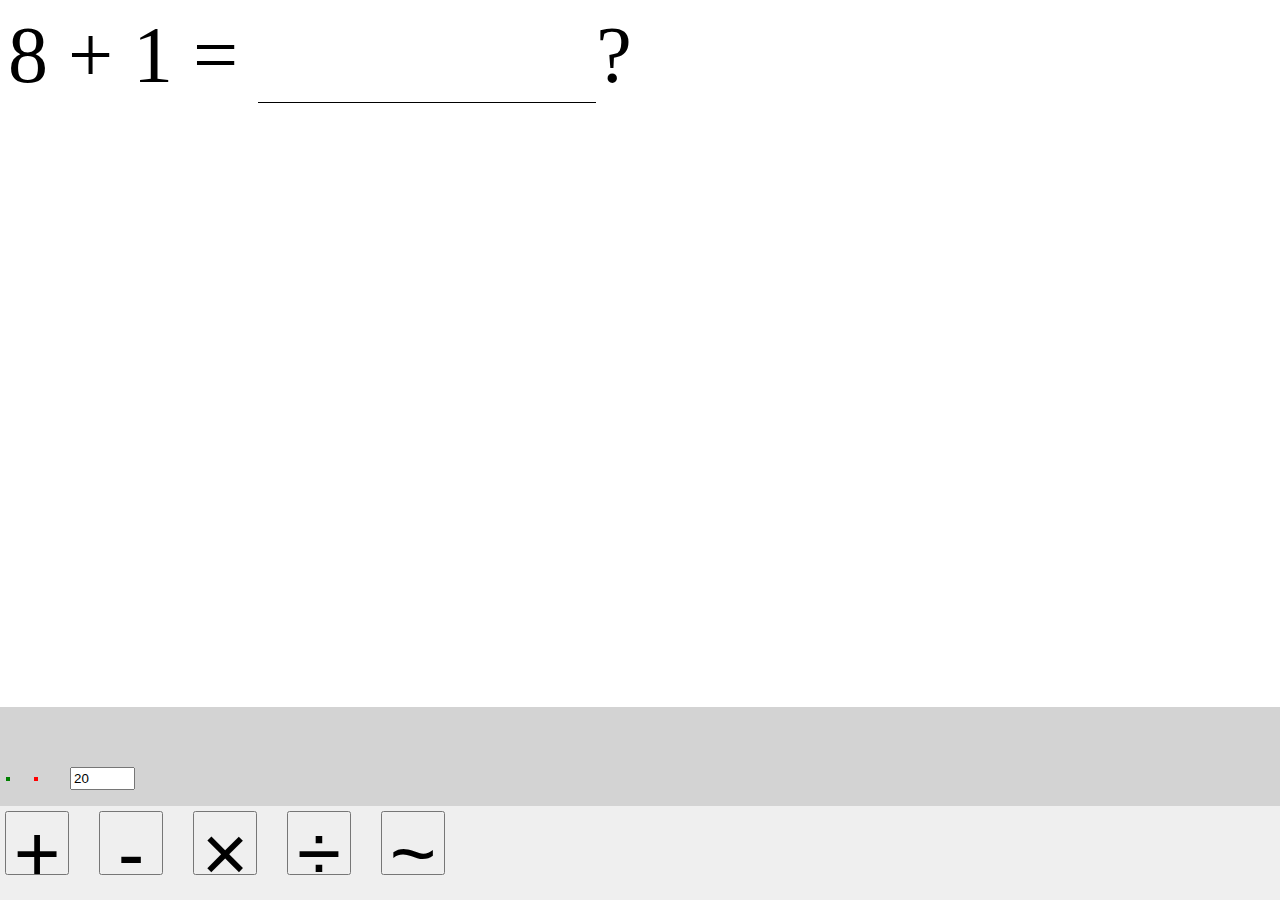
<file: index.html>
<!doctype html>
<html>

<head>
    <meta charset="utf-8">
    <meta name="viewport" content="width=device-width, initial-scale=1">
    <link rel="stylesheet" type="text/css" href="style.css">
    <title>Math app</title>
</head>

<body>
    <div id="question"></div>
    <div id="results"></div>
    <footer>
        <div id="fbar">
            <div id="score">
                <div id="good"></div>
                <div id="bad"></div>
            </div>
            <div id="max"><input type="text" size=5 name="max"></div>
        </div>
        <button id="plus">+</button>
        <button id="min">-</button>
        <button id="mult">&times;</button>
        <button id="div">&divide;</button>
        <button id="mix">~</button>
    </footer>
    <script src="https://cdnjs.cloudflare.com/ajax/libs/jquery/3.4.1/jquery.min.js"></script>
    <script src="app.js"></script>
</body>

</html>
</file>
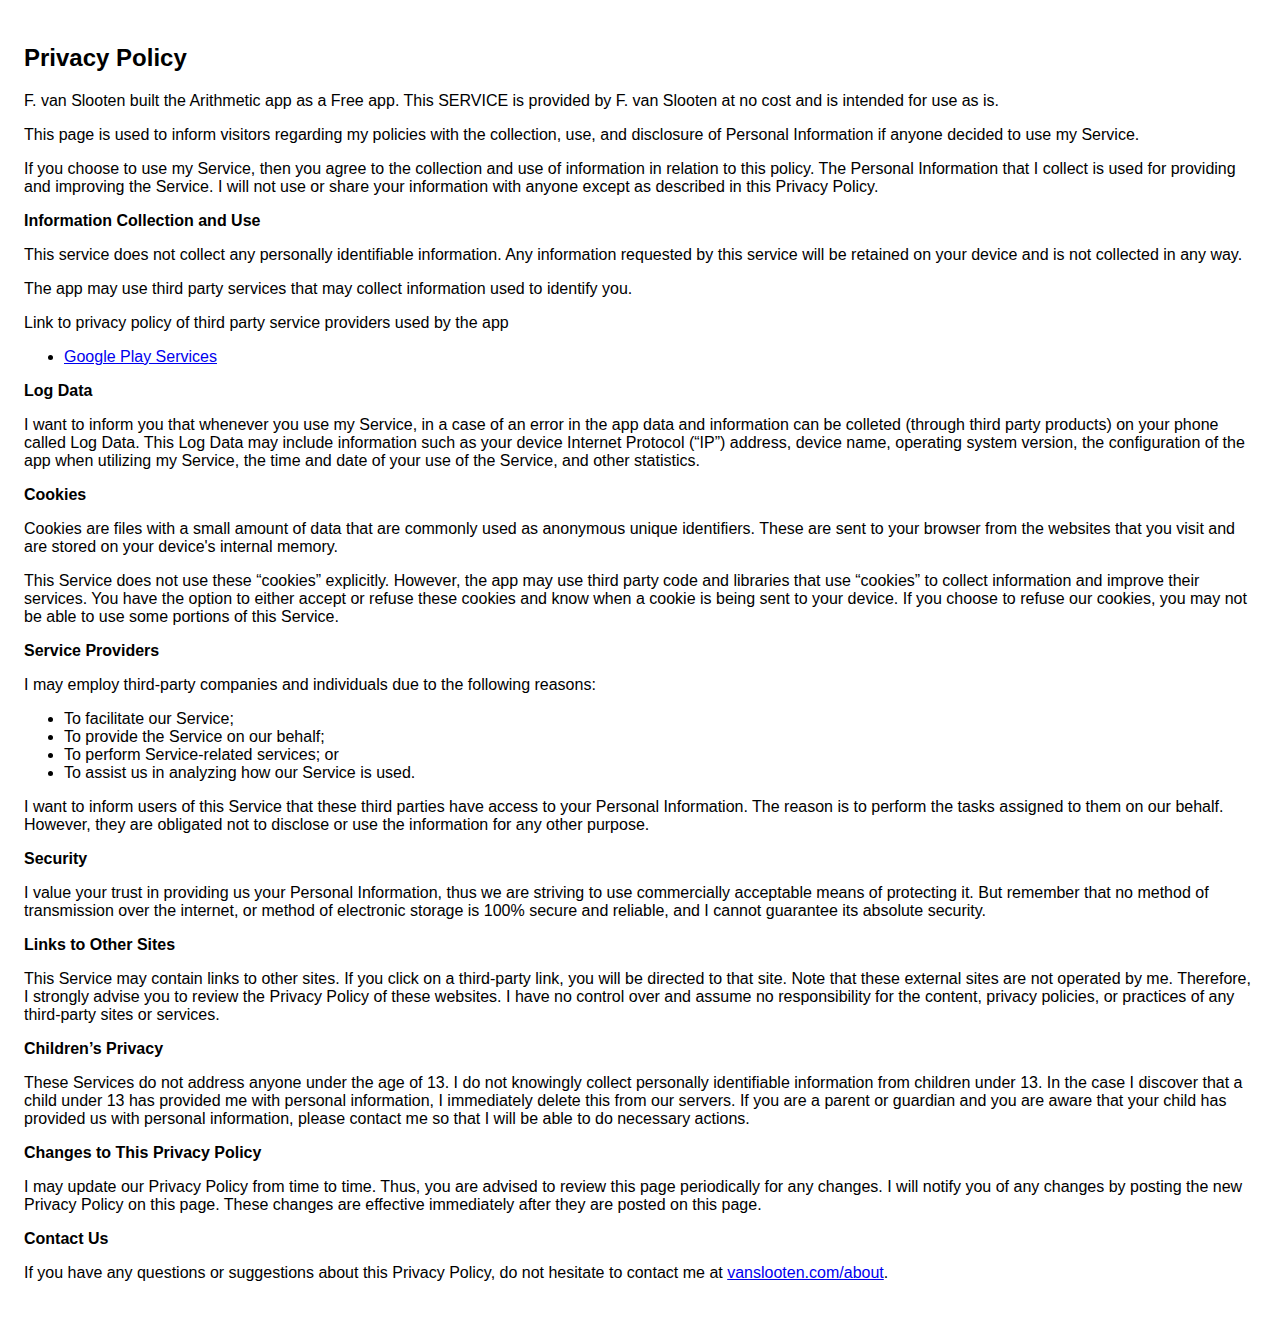
<file: privacy_policy.html>
<!DOCTYPE html>
<html>

<head>
    <meta charset='utf-8'>
    <meta name='viewport' content='width=device-width'>
    <title>Privacy Policy</title>
    <style>
        body {
            font-family: 'Helvetica Neue', Helvetica, Arial, sans-serif;
            padding: 1em;
        }
    </style>
</head>

<body>
    <h2>Privacy Policy</h2>
    <p>
        F. van Slooten built the Arithmetic app as a Free app. This SERVICE is provided by F. van Slooten at no cost and is intended for use as is.
    </p>
    <p>
        This page is used to inform visitors regarding my policies with the collection, use, and disclosure of Personal Information if anyone decided to use my Service.
    </p>
    <p>
        If you choose to use my Service, then you agree to the collection and use of information in relation to this policy. The Personal Information that I collect is used for providing and improving the Service. I will not use or share your information with
        anyone except as described in this Privacy Policy.
    </p>
    <p><strong>Information Collection and Use</strong></p>
    <p>
        This service does not collect any personally identifiable information. Any information requested by this service will be retained on your device and is not collected in any way.
    </p>
    <p>
        The app may use third party services that may collect information used to identify you.
    </p>
    <div>
        <p>
            Link to privacy policy of third party service providers used by the app
        </p>
        <ul>
            <li><a href="https://www.google.com/policies/privacy/" target="_blank">Google Play Services</a></li>
        </ul>
    </div>
    <p><strong>Log Data</strong></p>
    <p>
        I want to inform you that whenever you use my Service, in a case of an error in the app data and information can be colleted (through third party products) on your phone called Log Data. This Log Data may include information such as your device Internet
        Protocol (“IP”) address, device name, operating system version, the configuration of the app when utilizing my Service, the time and date of your use of the Service, and other statistics.
    </p>
    <p><strong>Cookies</strong></p>
    <p>
        Cookies are files with a small amount of data that are commonly used as anonymous unique identifiers. These are sent to your browser from the websites that you visit and are stored on your device's internal memory.
    </p>
    <p>
        This Service does not use these “cookies” explicitly. However, the app may use third party code and libraries that use “cookies” to collect information and improve their services. You have the option to either accept or refuse these cookies and know when
        a cookie is being sent to your device. If you choose to refuse our cookies, you may not be able to use some portions of this Service.
    </p>
    <p><strong>Service Providers</strong></p>
    <p>
        I may employ third-party companies and individuals due to the following reasons:
    </p>
    <ul>
        <li>To facilitate our Service;</li>
        <li>To provide the Service on our behalf;</li>
        <li>To perform Service-related services; or</li>
        <li>To assist us in analyzing how our Service is used.</li>
    </ul>
    <p>
        I want to inform users of this Service that these third parties have access to your Personal Information. The reason is to perform the tasks assigned to them on our behalf. However, they are obligated not to disclose or use the information for any other
        purpose.
    </p>
    <p><strong>Security</strong></p>
    <p>
        I value your trust in providing us your Personal Information, thus we are striving to use commercially acceptable means of protecting it. But remember that no method of transmission over the internet, or method of electronic storage is 100% secure and
        reliable, and I cannot guarantee its absolute security.
    </p>
    <p><strong>Links to Other Sites</strong></p>
    <p>
        This Service may contain links to other sites. If you click on a third-party link, you will be directed to that site. Note that these external sites are not operated by me. Therefore, I strongly advise you to review the Privacy Policy of these websites.
        I have no control over and assume no responsibility for the content, privacy policies, or practices of any third-party sites or services.
    </p>
    <p><strong>Children’s Privacy</strong></p>
    <p>
        These Services do not address anyone under the age of 13. I do not knowingly collect personally identifiable information from children under 13. In the case I discover that a child under 13 has provided me with personal information, I immediately delete
        this from our servers. If you are a parent or guardian and you are aware that your child has provided us with personal information, please contact me so that I will be able to do necessary actions.
    </p>
    <p><strong>Changes to This Privacy Policy</strong></p>
    <p>
        I may update our Privacy Policy from time to time. Thus, you are advised to review this page periodically for any changes. I will notify you of any changes by posting the new Privacy Policy on this page. These changes are effective immediately after they
        are posted on this page.
    </p>
    <p><strong>Contact Us</strong></p>
    <p>
        If you have any questions or suggestions about this Privacy Policy, do not hesitate to contact me at <a href="http://vanslooten.com/about">vanslooten.com/about</a>.
    </p>
</body>

</html>
</file>
<file: style.css>
#question {
    margin-bottom: 10px;
}

#results div {
    margin-bottom: 2px;
}

input[name=answer] {
    font-size: 1em;
    background: rgba(255, 255, 255, 0);
    /* fully transparant */
    outline: none;
    border: none;
    border-bottom: 1px solid black;
}

footer {
    position: fixed;
    width: 100vw;
    bottom: 0;
    left: 0;
    background-color: rgba(100, 100, 100, 0.1);
}

footer button {
    width: 15vw;
    height: 15vw;
    margin: 5px;
    font-size: 1em;
    line-height: 1em;
}

footer #fbar {
    width: 100vw;
    background-color: lightgrey;
}

footer #fbar * {
    display: inline-block;
    padding: 2px;
    margin: 2px;
}

#bad {
    background-color: red;
}

#good {
    background-color: green;
}

@media screen and (min-width:800px) {
    /* for large screens*/
    body {
        font-size: 5em;
    }
    footer button {
        width: 5vw;
        height: 5vw;
    }
}
</file>
